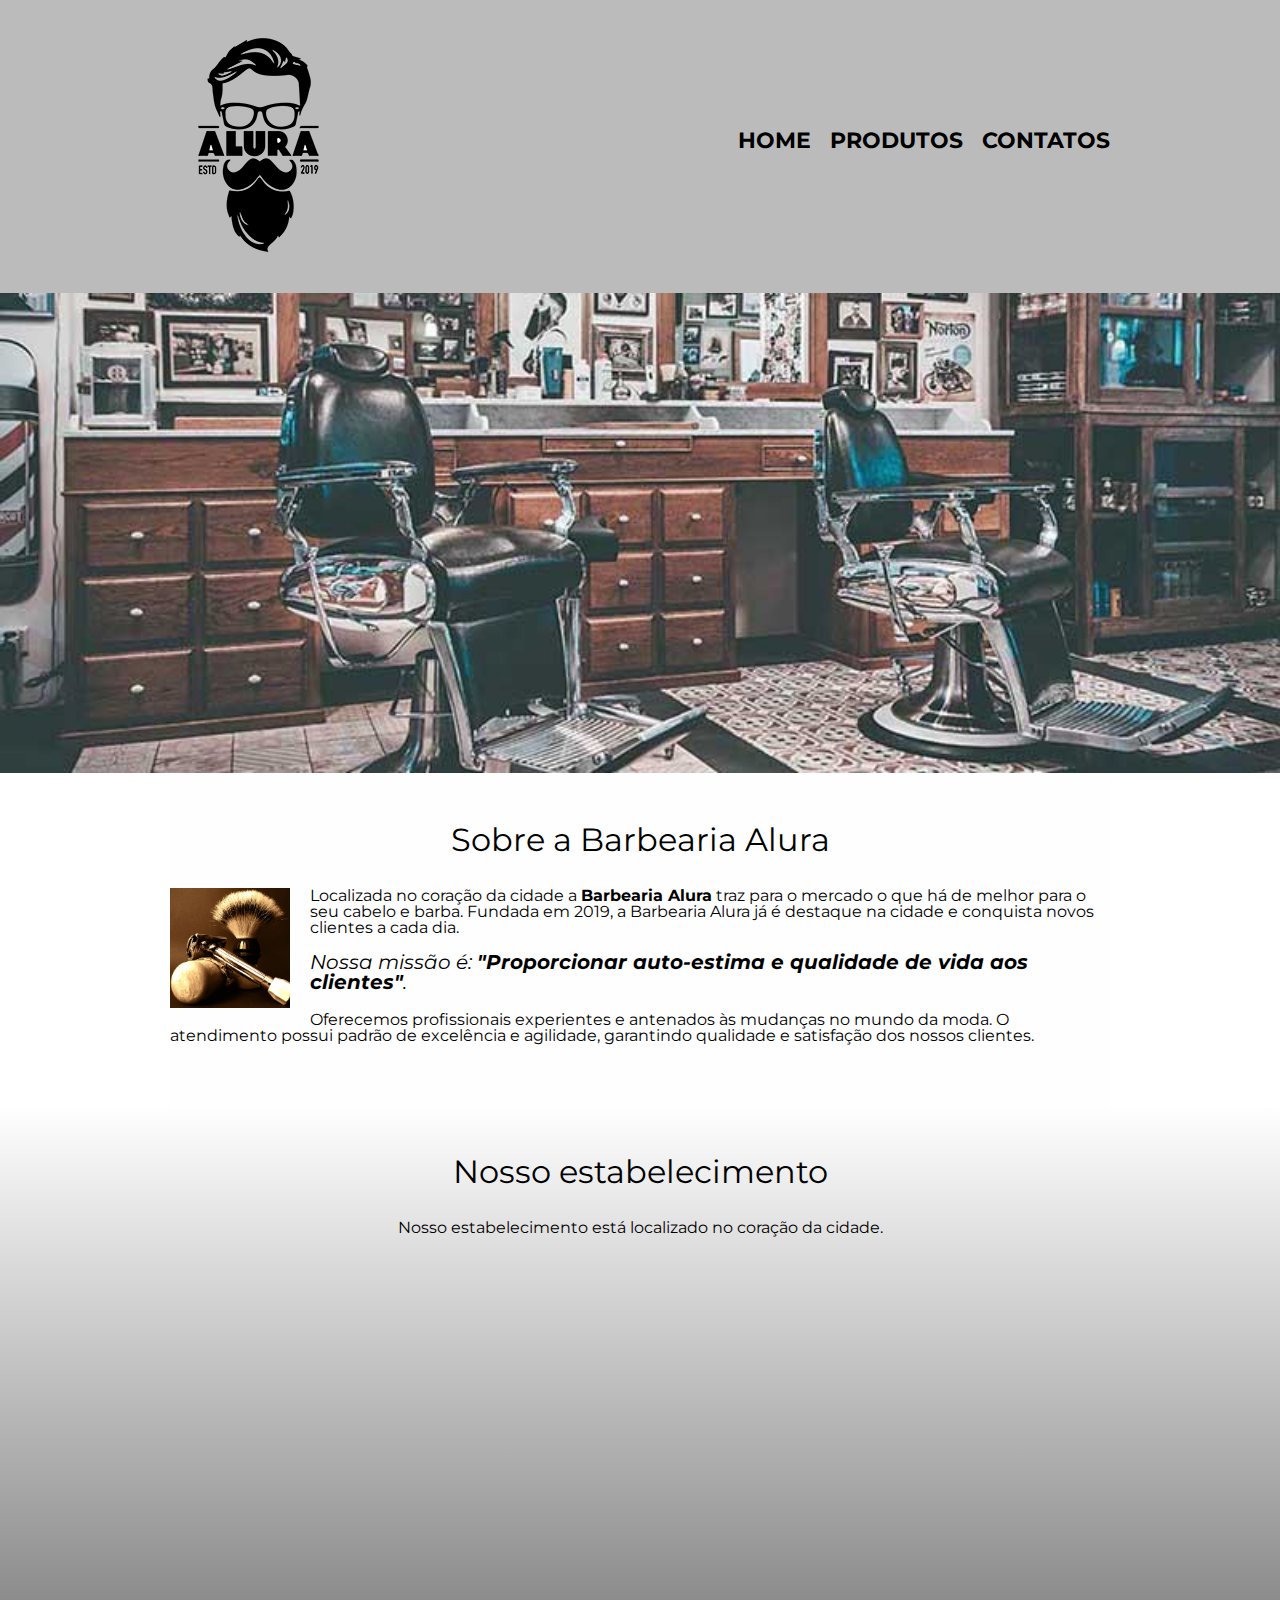
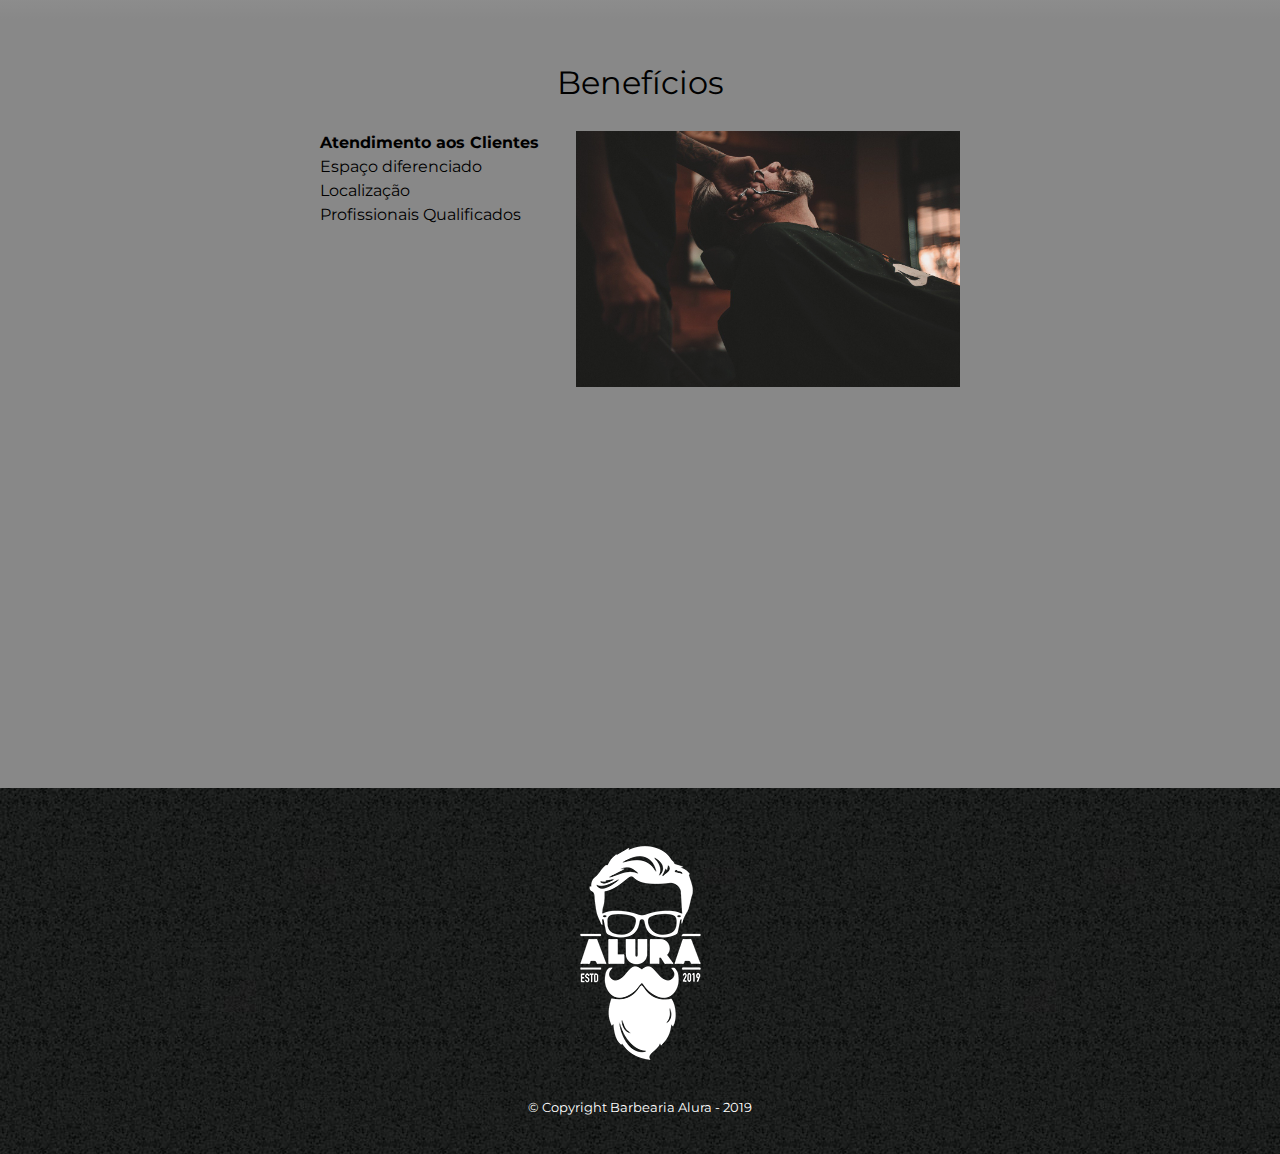
<file: index.html>
<!DOCTYPE html>
<html lang="pt-br">
<head>
    <meta charset="UTF-8">
    <meta http-equiv="X-UA-Compatible" content="IE=edge">
    <meta name="viewport" content="width=device-width, initial-scale=1.0">
    <title>Barbearia Alura</title>
    <link rel="stylesheet" href="reset.css">
    <link rel="stylesheet" href="style.css">
    <link rel="preconnect" href="https://fonts.googleapis.com">
    <link rel="preconnect" href="https://fonts.gstatic.com" crossorigin>
    <link href="https://fonts.googleapis.com/css2?family=Montserrat:wght@100;400&display=swap" rel="stylesheet">
</head>
<body>
    <header>
        <div class="caixa">
            <h1><img src="logo.png" alt=""></h1>
                <nav>
                    <ul>
                        <li><a href="index.html.html">Home</a></li>
                        <li><a href="produtos.html"> Produtos</a></li>
                        <li><a href="contato.html">Contatos</a></li>
                    </ul>
                </nav>  
        </div>
    </header>

    <img class="banner" src="banner.jpg">

    <main>
        <section class="principal">
            <h2 class="titulo-principal">Sobre a Barbearia Alura</h2>

            <img class="utensilios" src="utensilios.jpg" alt="Utensilios de um barbeiro.">

            <p>Localizada no coração da cidade a <strong>Barbearia Alura</strong> traz para o mercado o que há de melhor para o seu cabelo e barba. 
            Fundada em 2019, a Barbearia Alura já é destaque na cidade e conquista novos clientes a cada dia.</p>

            <p style="font-size: 20px;"><em>Nossa missão é: <strong>"Proporcionar auto-estima e qualidade de vida aos clientes"</strong>.</em></p>
        
            <p>Oferecemos profissionais experientes e antenados às mudanças no mundo da moda. 
            O atendimento possui padrão de excelência e agilidade, garantindo qualidade e satisfação dos nossos clientes.</p>
        </section>

        <section class="mapa">
            <h3 class="titulo-principal">Nosso estabelecimento</h3>
            <p>Nosso estabelecimento está localizado no coração da cidade.</p>
            <div class="mapa-conteudo">
                <iframe src="https://www.google.com/maps/embed?pb=!1m16!1m12!1m3!1d117044.63821669672!2d-46.73687983352163!3d-23.545269418534964!2m3!1f0!2f0!3f0!3m2!1i1024!2i768!4f13.1!2m1!1salura%20sp!5e0!3m2!1spt-BR!2sbr!4v1672236028521!5m2!1spt-BR!2sbr" width="100%" height="300" style="border:0;" allowfullscreen="" loading="lazy" referrerpolicy="no-referrer-when-downgrade"></iframe>
            </div>
        </section>

        <section class="beneficios">
                <h3 class="titulo-principal">Benefícios</h3>
                <div class="conteudo-beneficios">
                    <ul class="lista-beneficios">
                        <li class="itens">Atendimento aos Clientes</li>
                        <li class="itens">Espaço diferenciado</li>
                        <li class="itens">Localização</li>
                        <li class="itens">Profissionais Qualificados</li>
                    </ul><img src="beneficios.jpg" class="imagem-beneficios">
                </div>
                <div class="video">
                    <iframe width="100%" height="315" src="https://www.youtube.com/embed/wcVVXUV0YUY" frameborder="0" allow="accelerometer; autoplay; encrypted-media; gyroscope; picture-in-picture" allowfullscreen></iframe>
                </div>

        </section>                          
     </main>
            <footer>
                <img src="logo-branco.png" alt="">
                <p class="copyright">&copy; Copyright Barbearia Alura - 2019</p>
        </footer>
    </body>
</html>
</file>
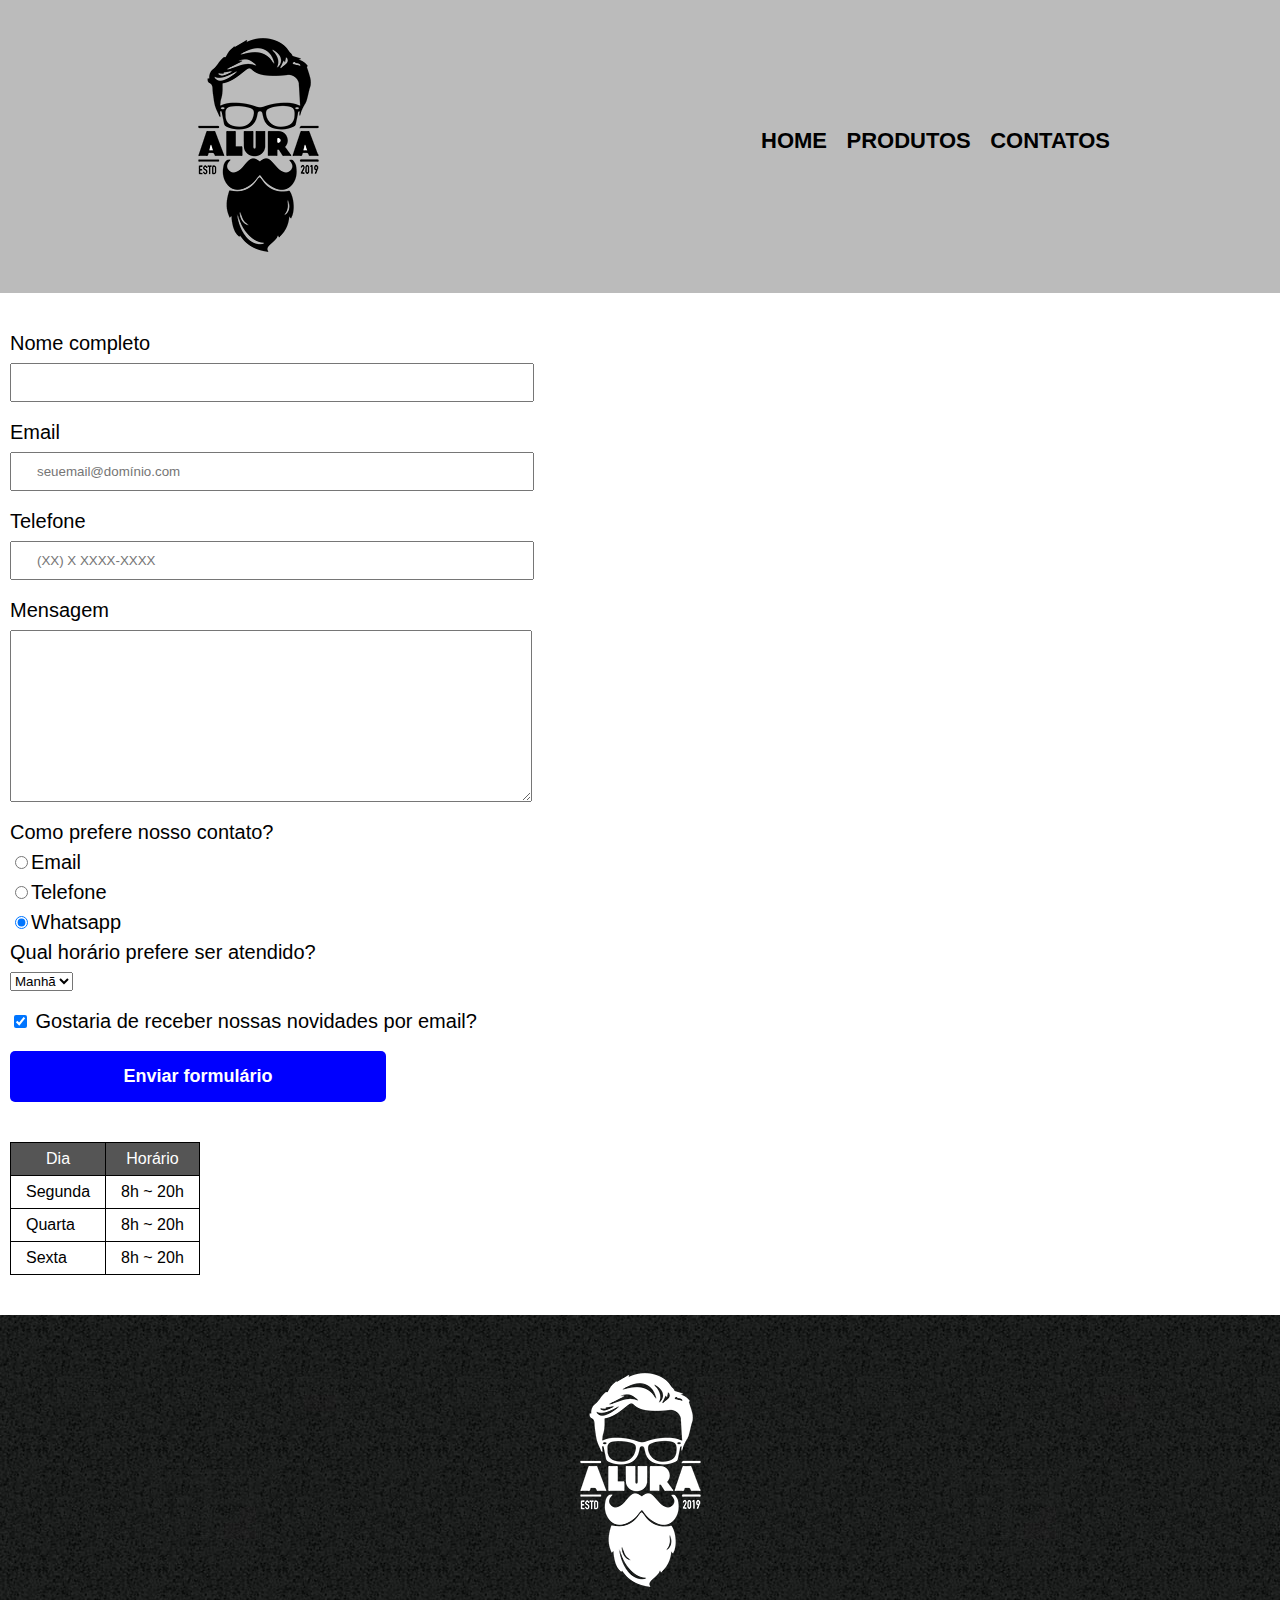
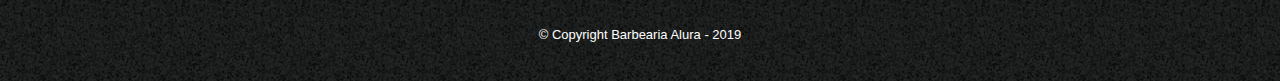
<file: contato.html>
<!DOCTYPE html>
<html lang="pt-br">
    <head>
        <meta charset="UTF-8">
        <meta http-equiv="X-UA-Compatible" content="IE=edge">
        <meta name="viewport" content="width=device-width, initial-scale=1.0">
        <title>Barbearia Alura - Contatos</title>
        <link rel="stylesheet" href="reset.css">
        <link rel="stylesheet" href="style.css">
    </head>
    <body>
        <header>
                <div class="caixa">
                    <h1><img src="logo.png" alt="Logo da barbearia alura"></h1>
                        <nav>
                            <ul>
                                <li><a href="index.html.html">Home</a></li>
                                <li><a href="produtos.html"> Produtos</a></li>
                                <li><a href="contato.html">Contatos</a></li>
                            </ul>
                        </nav>  
                </div>
        </header>
        <main>
           <div class="mobile">
                <form>
                    <label for="nomesobrenome">Nome completo</label>
                    <input type="text" id="nomesobrenome" class="input-padrao" required>
    
                    <label for="email">Email</label>
                    <input type="email" id="email" class="input-padrao" required placeholder="seuemail@domínio.com">
    
                    <label for="telefone">Telefone</label>
                    <input type="tel" id="telefone" class="input-padrao" required placeholder="(XX) X XXXX-XXXX">
    
                    <label for="mensagem">Mensagem</label>
                    <textarea name="mensagem" id="mensagem" cols="70" rows="10" class="input-padrao"></textarea required>
    
                    <fieldset> 
                        <legend>Como prefere nosso contato?</legend>
                        <label for="radio-email"><input type="radio" name="contato" value="email" id="radio-email">Email</label>
    
                        <label for="radio-telefone"><input type="radio" name="contato" value="Telefone" id="radio-telefone">Telefone</label>
                        
                        <label for="radio-whatsapp"><input type="radio" name="contato" value="whatsapp" id="radio-whatsapp" checked>Whatsapp</label>                   
                    </fieldset>
    
                    <fieldset>
                        <legend>Qual horário prefere ser atendido?</legend>
                        <select name="" id="">
                            <option value="">Manhã</option>
                            <option value="">Tarde</option>
                            <option value="">Noite</option>
                        </select>
                    </fieldset>
                        
                    
    
                    <label class="checkbox"><input type="checkbox" checked> Gostaria de receber nossas novidades por email?</label>
    
                    <input type="submit" value="Enviar formulário" class="enviar">
    
                </form>
    
                <table>
                    <thead>
                        <th>Dia</th>
                        <th>Horário</th>
                    </thead>
                    <tbody>
                        <tr>
                            <td>Segunda</td>
                            <td>8h ~ 20h</td>
                        </tr>
                        <tr>
                            <td>Quarta</td>
                            <td>8h ~ 20h</td>
                        </tr>
                        <tr>
                            <td>Sexta</td>
                            <td>8h ~ 20h</td>
                        </tr>
                    </tbody>            
                </table>
           </div>
        </main>

        <footer>
            <img src="logo-branco.png" alt="Logo da Barbearia Alura">
            <p class="copyright">&copy; Copyright Barbearia Alura - 2019</p>
        </footer>
    </body>
</html>
</file>
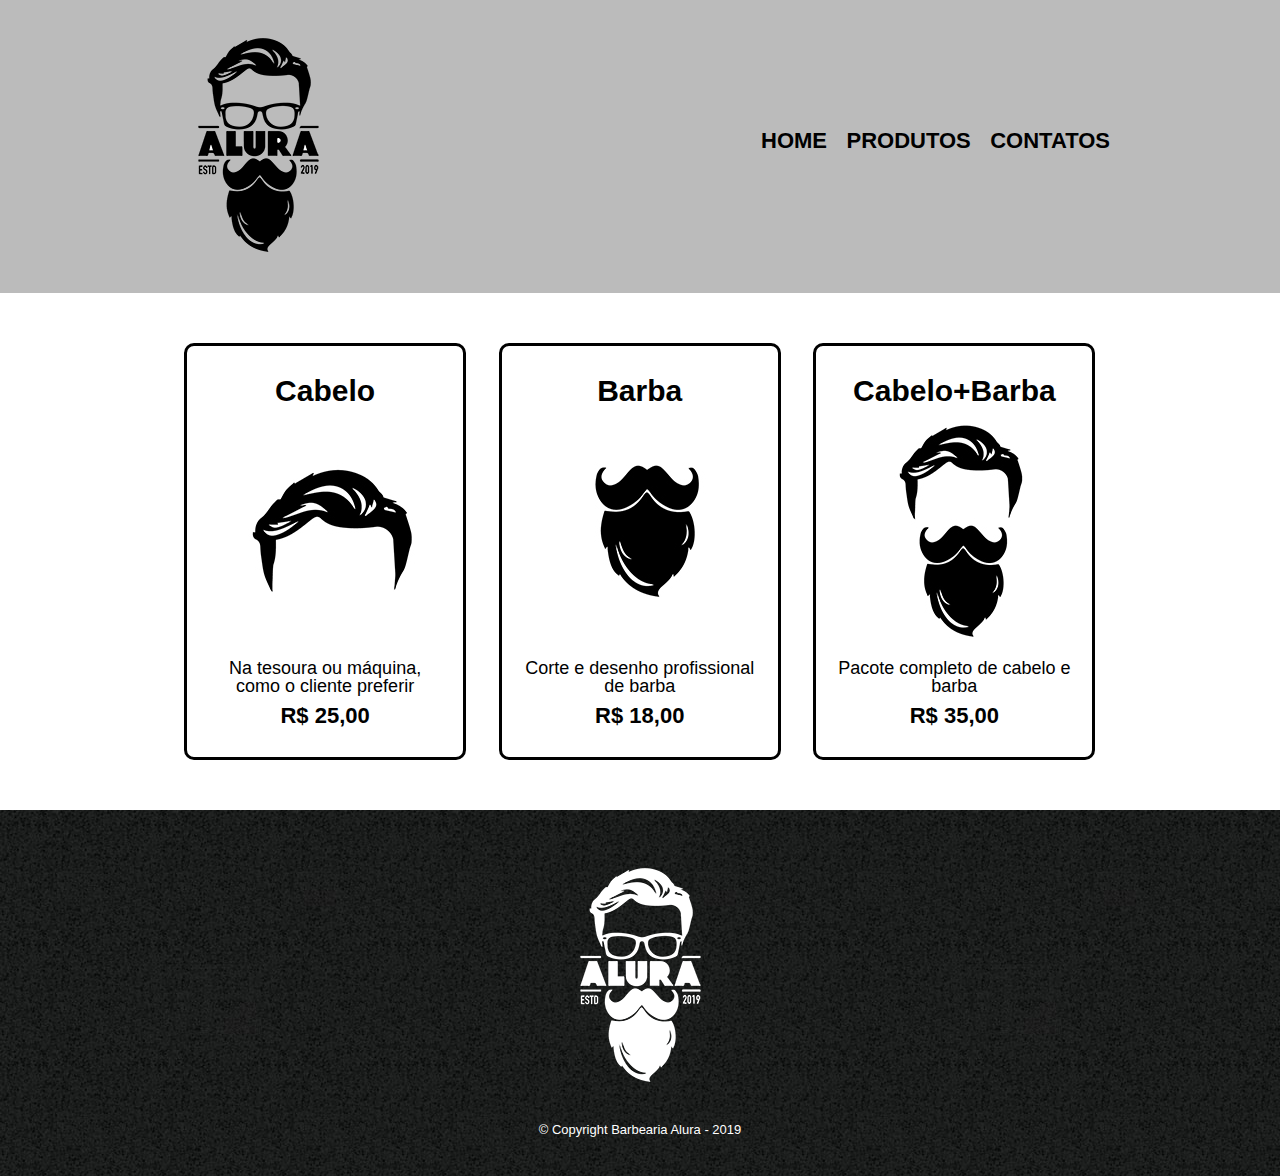
<file: produtos.html>
<!DOCTYPE html>
<html lang="pt-br">
    <head>
        <meta charset="UTF-8">
        <meta http-equiv="X-UA-Compatible" content="IE=edge">
        <meta name="viewport" content="width=device-width, initial-scale=1.0">
        <title>Barbearia Alura - Produtos</title>
        <link rel="stylesheet" href="reset.css">
        <link rel="stylesheet" href="style.css">
    </head>
    <body>
        <header>
                <div class="caixa">
                    <h1><img src="logo.png" alt=""></h1>
                        <nav>
                            <ul>
                                <li><a href="index.html.html">Home</a></li>
                                <li><a href="produtos.html"> Produtos</a></li>
                                <li><a href="contato.html">Contatos</a></li>
                            </ul>
                        </nav>  
                </div>
        </header>

        <main>
            <ul class="produtos">
                <li>
                    <h2>Cabelo</h2>
                    <img src="cabelo.jpg" alt="">
                    <p class="produto-descricao">Na tesoura ou máquina, como o cliente preferir</p>
                    <p class="produto-preco">R$ 25,00</p>
                </li>
                <li>
                    <h2>Barba</h2>
                    <img src="barba.jpg" alt="">
                    <p class="produto-descricao">Corte e desenho profissional de barba</p>
                    <p class="produto-preco">R$ 18,00</p>
                </li>
                <li>
                    <h2>Cabelo+Barba</h2>
                    <img src="cabelo+barba.jpg" alt="">
                    <p class="produto-descricao">Pacote completo de cabelo e barba</p>
                    <p class="produto-preco">R$ 35,00</p>
                </li>
            </ul>
        </main>

        <footer>
            <img src="logo-branco.png" alt="">
            <p class="copyright">&copy; Copyright Barbearia Alura - 2019</p>
        </footer>
    </body>
</html>
</file>
<file: style.css>
body {
    font-family: 'Montserrat', sans-serif;
}

header {
    background: #BBBBBB;
    padding: 20px 0;
}

.caixa {
    position: relative;
    width: 940px;
    margin: 0 auto;
}

nav {
    position: absolute;
    top: 110px;
    right: 0;
}

nav li {
    display: inline;
    margin: 0 0 0 15px;
}

nav a {
    text-transform: uppercase;
    color: #000000;
    font-weight: bold;
    font-size: 22px;
    text-decoration: none;
}

nav a:hover {
    color: darkblue;
    text-decoration: underline;
    font-size: 20px;
}

.produtos {
   width: 940px;
   margin: 0 auto;
   padding: 50px 0;
}

.produtos li {
   display: inline-block;
   text-align: center;
   width: 30%;
   vertical-align: top;
   margin: 0 1.5%;
   padding: 30px 20px;
   box-sizing: border-box;
   border: 3px solid #000000;
   border-radius: 10px;
}

.produtos li:hover {
    border-color: darkblue;
}

.produtos li:active {
    border-color: aqua;
}

.produtos li:hover h2 {
   font-size: 34px;
}

.produtos h2 {
    font-size: 30px;
    font-weight: bold;
}

.produto-descricao {
    font-size: 18px;
}

.produto-preco {
    font-size: 22px;
    font-weight: bold;
    margin: 10px 0 0;
}

footer {
    text-align: center;
    background: url("bg.jpg");
    padding: 40px 0;
}

.copyright {
    color: #FFFFFF;
    font-size: 13px;
    margin: 20px 0 0;
}

main {
   
}

.mobile {
    width: 940px;
    margin: 40px 10px;
}

form {
    width: 940px;
    margin: 40px 0;
}

form label, form legend {
    display: block;
    font-size: 20px;
    margin: 0 0 10px;
}

.input-padrao {
    display: block;
    margin: 0 0 20px;
    padding: 10px 25px;
    width: 50%;
}

.checkbox {
    margin: 20px 0;
}

.enviar {
    width: 40%;
    padding: 15px 0;
    background: blue;
    color: white;
    font-weight: bold;
    font-size: 18px;
    border: none;
    border-radius: 5px;
    transition: 0.5s all;
    cursor: pointer;
}

.enviar:hover {
    background: darkblue;
    transform: scale(1.1);
}

table {
    margin: 20px 0 40px;
}

thead {
 background: #555555;
 color: white;
 font-size: bold;
}


td, th {
    border: 1px solid #000000;
    padding: 8px 15px ;
}

/* css da pág inicial */
.banner {
   width: 100%;
}

.titulo-principal {
  text-align: center;
  font-size: 2em;
  margin: 0 0 1em;
  clear: left;
}

.principal {
    padding: 3em 0;
    background: #FEFEFE;
    width: 940px;
    margin: 0 auto;
}

.principal p {
    margin: 0 0 1em;
}

.principal strong {
    font-weight: bold;
}

.principal em {
    font-style: italic;
}

.utensilios {
    width: 120px;
    float: left;
    margin: 0 20px 20px 0;
}

.mapa {
    padding: 3em 0;
    background: linear-gradient(#FEFEFE, #888888);
}

.mapa-conteudo {
    width: 940px;
    margin: 0 auto;
}


.mapa p {
    margin: 0 0 2em;
    text-align: center;
}

.beneficios {
    padding: 3em 0;
    background: #888888;
}

.conteudo-beneficios {
    width: 640px;
    margin: 0 auto;
}

.lista-beneficios {
    width: 40%;
    display: inline-block;
    vertical-align: top;
}

.itens {
   line-height: 1.5;

}

.itens:first-child {
    font-weight: bold;
}

.imagem-beneficios {
    width: 60%;
    opacity: 0.9;
    transition: 400ms;
}

.imagem-beneficios:hover {
    opacity: 0.7;
}

.video {
    width: 560px;
    margin: 1em auto;
}

@media screen and (max-width: 915px) {
    .caixa, .principal, .conteudo-beneficios, .mapa-conteudo, .video {
      width: auto;
      margin: 1.5% 1.5%;
    }
  
    h1 {
      text-align: center;
    }
  
    nav {
      position: static;
    }
    .lista-beneficios, .imagem-beneficios, .produtos, .produtos li, li img, form, .enviar, table {
      width: 97%;
      margin: 1.5% 1.5%;
    }
  }
</file>
